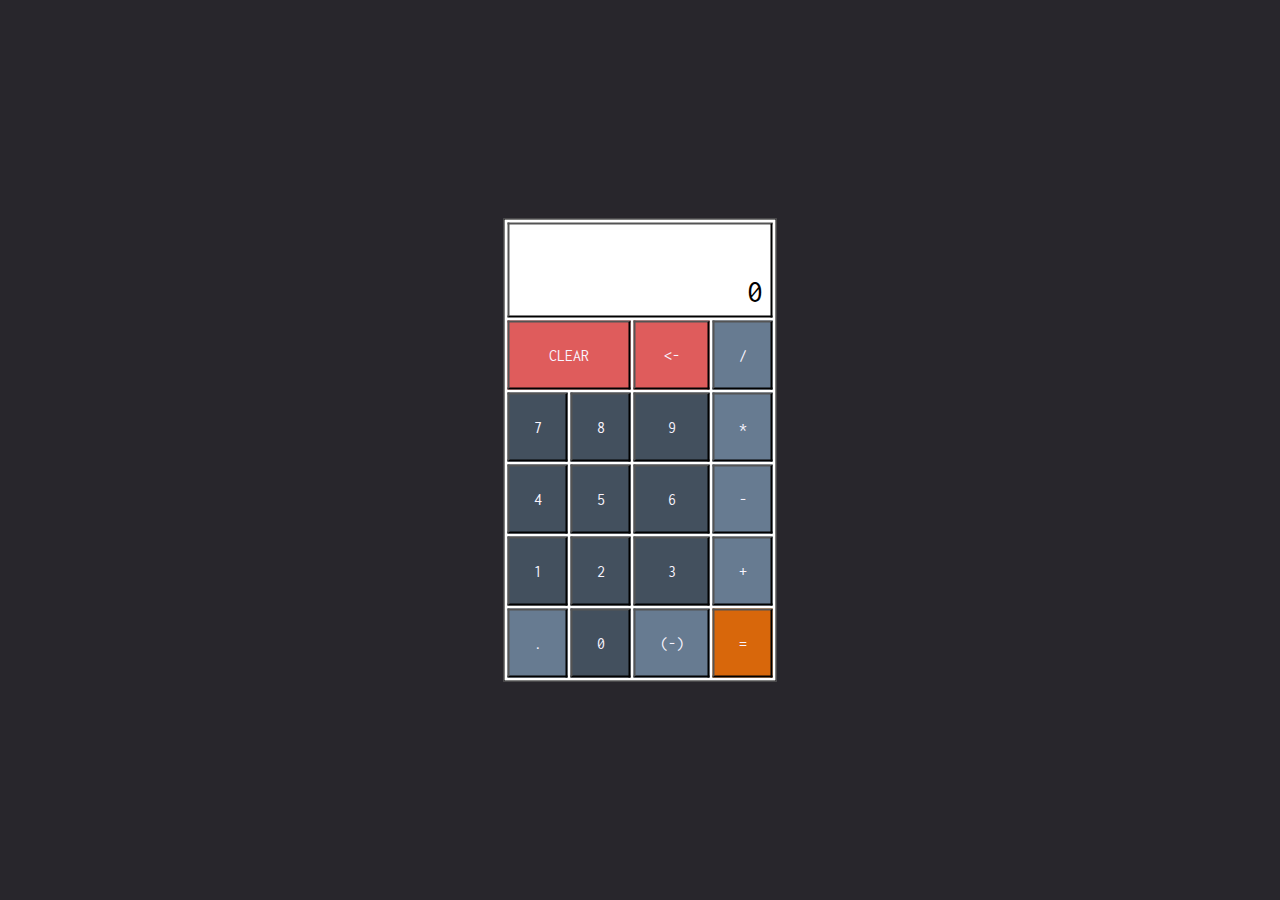
<file: index.html>
<!DOCTYPE html>
<html lang="en">
<head>
    <meta charset="UTF-8">
    <meta name="viewport" content="width=device-width, initial-scale=1.0">
    <link rel="stylesheet" href="style.css">
    <title>Calculator</title>
</head>
<body>
	<div class="container">
				<!-- display -->
        <button class="result">0</button>
                <!-- clear/backspace -->
        <button class="bkSpace"><-</button>
        <button class="clear">CLEAR</button>
                <!-- Numpad -->
        <button class="num1">1</button>
        <button class="num2">2</button>
        <button class="num3">3</button>
        <button class="num4">4</button>
        <button class="num5">5</button>
        <button class="num6">6</button>
        <button class="num7">7</button>
        <button class="num8">8</button>
        <button class="num9">9</button>
        <button class="num0">0</button>
        <button class="numDot">.</button>
        <button class="numNeg">(-)</button>
                <!-- Operators -->
        <button class="eq">=</button>
        <button class="add">+</button>
        <button class="sub">-</button>
        <button class="mul">*</button>
        <button class="div">/</button>
    </div>
    <script src="script.js"></script>
</body>
</html>
</file>
<file: style.css>
@import url('https://fonts.googleapis.com/css2?family=Inconsolata:wght@600&display=swap');

body {
    margin: 0 auto;
    text-align: center;
    background-color: rgb(40, 38, 44);
}

.container {
    display: grid;
    max-width: 436px;
    grid-template-areas: "result result result  result"
        "clear  clear  bkSpace div"
        "num7   num8   num9    mul"
        "num4   num5   num6    sub"
        "num1   num2   num3    add"
        "numDot num0   numNeg  eq";
    border: 1px solid black;
    padding: 3px;
    background-color: rgb(255, 255, 255);
    gap: 3px;
    position: absolute;
    top: 50%;
    left: 50%;
    transform: translate(-50%, -50%);
}

button {
    color: rgb(249, 245, 255);
    background-color: rgb(67, 80, 94);
    padding: 1.5em;
    font-family: 'Inconsolata', monospace;
    font-size: 1em;
}

button:hover {
    background-color: #ffffff;
    color: black;
}

.result {
    grid-area: result;
    padding: 50px 8px 8px 8px;
    font-size: 2em;
    color: rgb(0, 0, 0) !important;
    background-color: rgb(255, 255, 255) !important;
    text-align: right;
    overflow: hidden;
}

.bkSpace {
    grid-area: bkSpace;
    background-color: rgb(223, 92, 92);
}

.clear {
    grid-area: clear;
    background-color: rgb(223, 92, 92);
}

.num7 {
    grid-area: num7;
}

.num8 {
    grid-area: num8;
}

.num9 {
    grid-area: num9;
}

.num4 {
    grid-area: num4;
}

.num5 {
    grid-area: num5;
}

.num6 {
    grid-area: num6;
}

.num1 {
    grid-area: num1;
}

.num2 {
    grid-area: num2;
}

.num3 {
    grid-area: num3;
}

.num0 {
    grid-area: num0;
}

.numNeg {
    grid-area: numNeg;
    background-color: rgb(103, 123, 145);
}

.div {
    grid-area: div;
    background-color: rgb(103, 123, 145);
}

.mul {
    grid-area: mul;
    background-color: rgb(103, 123, 145);
}

.sub {
    grid-area: sub;
    background-color: rgb(103, 123, 145);
}

.numDot {
    grid-area: numDot;
    background-color: rgb(103, 123, 145);
}

.eq {
    grid-area: eq;
    background-color: rgb(216, 103, 11);
}

.add {
    grid-area: add;
    background-color: rgb(103, 123, 145);
}
</file>
